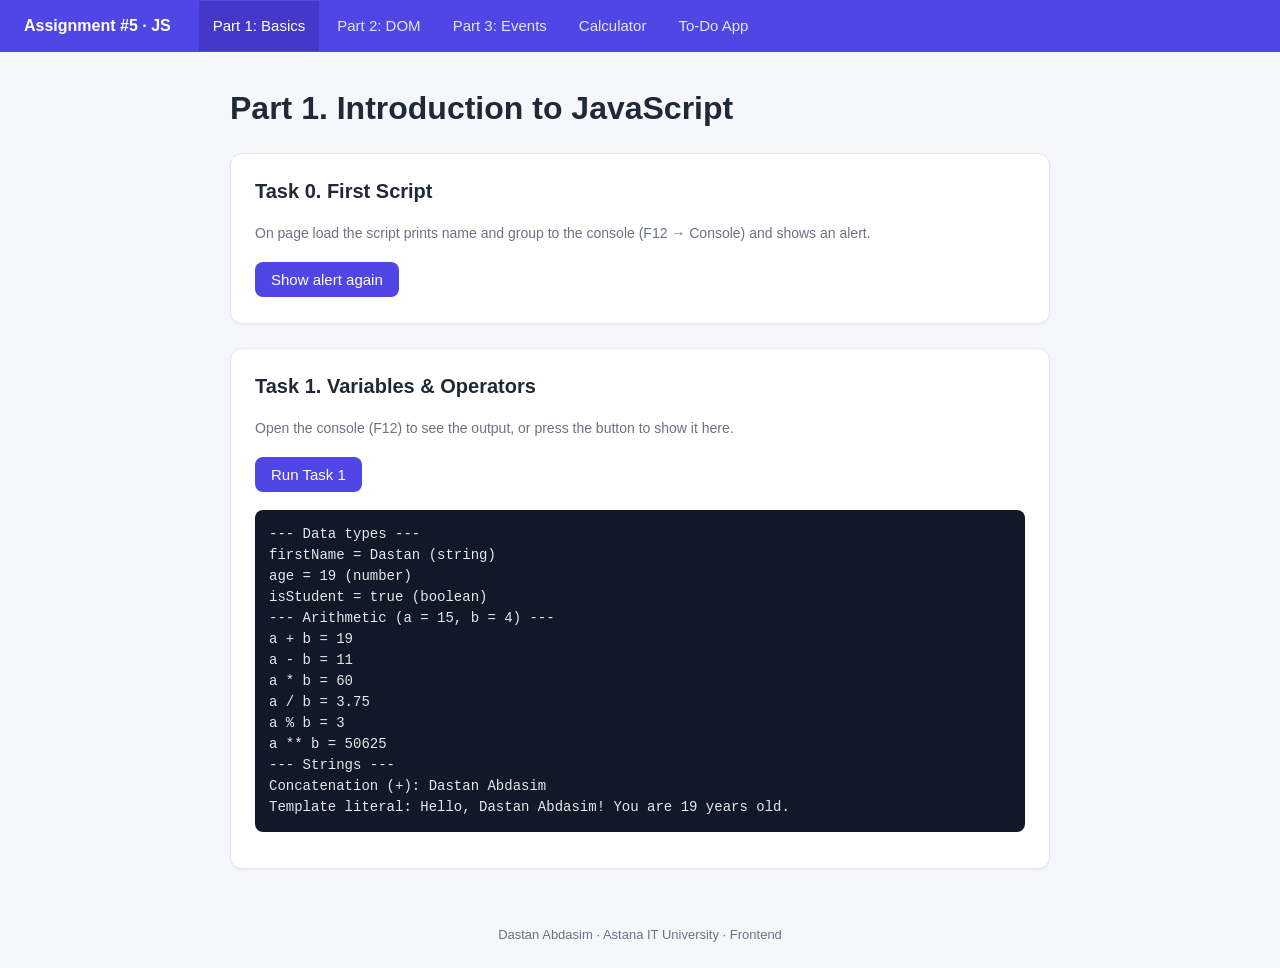
<file: index.html>
<!DOCTYPE html>
<html lang="en">
<head>
  <meta charset="UTF-8">
  <meta name="viewport" content="width=device-width, initial-scale=1.0">
  <title>Part 1 - Introduction to JavaScript | Assignment #5</title>
  <link rel="stylesheet" href="css/style.css">
</head>
<body>
  <nav class="navbar">
    <span class="brand">Assignment #5 · JS</span>
    <a class="link active" href="index.html">Part 1: Basics</a>
    <a class="link" href="dom.html">Part 2: DOM</a>
    <a class="link" href="events.html">Part 3: Events</a>
    <a class="link" href="calculator.html">Calculator</a>
    <a class="link" href="todo.html">To-Do App</a>
  </nav>
  <main>
    <h1>Part 1. Introduction to JavaScript</h1>

    <section class="card">
      <h2>Task 0. First Script</h2>
      <p class="hint">On page load the script prints name and group to the console (F12 → Console) and shows an alert.</p>
      <button id="alertBtn">Show alert again</button>
    </section>

    <section class="card">
      <h2>Task 1. Variables &amp; Operators</h2>
      <p class="hint">Open the console (F12) to see the output, or press the button to show it here.</p>
      <button id="runVarsBtn">Run Task 1</button>
      <pre class="output" id="varsOutput">Press the button…</pre>
    </section>
  </main>
  <footer>Dastan Abdasim · Astana IT University · Frontend</footer>
  <script src="js/task0-1.js"></script>
</body>
</html>
</file>
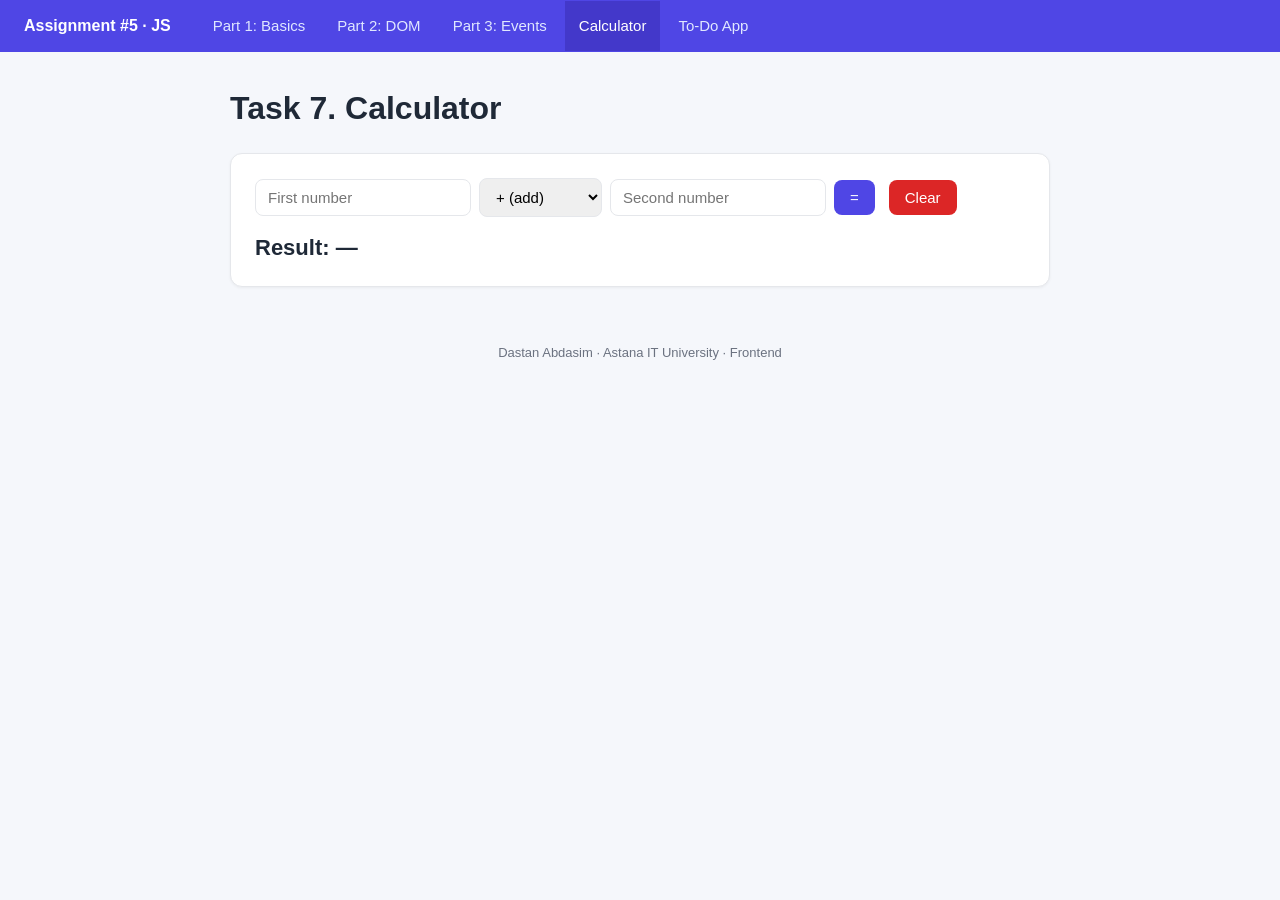
<file: calculator.html>
<!DOCTYPE html>
<html lang="en">
<head>
  <meta charset="UTF-8">
  <meta name="viewport" content="width=device-width, initial-scale=1.0">
  <title>Task 7 - Calculator | Assignment #5</title>
  <link rel="stylesheet" href="css/style.css">
</head>
<body>
  <nav class="navbar">
    <span class="brand">Assignment #5 · JS</span>
    <a class="link" href="index.html">Part 1: Basics</a>
    <a class="link" href="dom.html">Part 2: DOM</a>
    <a class="link" href="events.html">Part 3: Events</a>
    <a class="link active" href="calculator.html">Calculator</a>
    <a class="link" href="todo.html">To-Do App</a>
  </nav>
  <main>
    <h1>Task 7. Calculator</h1>

    <section class="card">
      <div class="calc-row">
        <input type="number" id="num1" placeholder="First number" step="any">
        <select id="operator">
          <option value="+">+ (add)</option>
          <option value="-">− (subtract)</option>
          <option value="*">× (multiply)</option>
          <option value="/">÷ (divide)</option>
        </select>
        <input type="number" id="num2" placeholder="Second number" step="any">
        <button id="calcBtn">=</button>
        <button id="clearBtn" class="danger">Clear</button>
      </div>
      <div id="calcResult">Result: —</div>
    </section>
  </main>
  <footer>Dastan Abdasim · Astana IT University · Frontend</footer>
  <script src="js/calculator.js"></script>
</body>
</html>
</file>
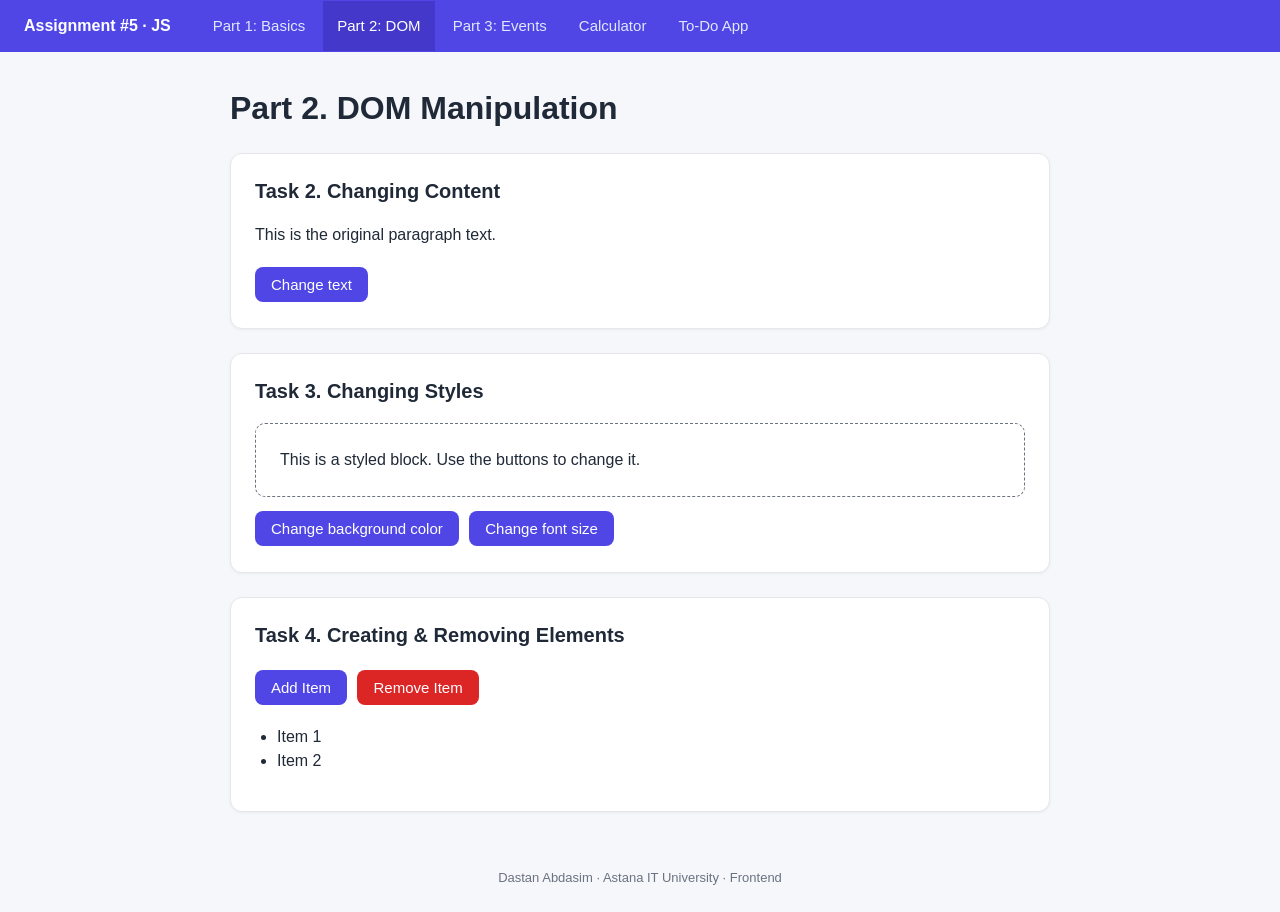
<file: dom.html>
<!DOCTYPE html>
<html lang="en">
<head>
  <meta charset="UTF-8">
  <meta name="viewport" content="width=device-width, initial-scale=1.0">
  <title>Part 2 - DOM Manipulation | Assignment #5</title>
  <link rel="stylesheet" href="css/style.css">
</head>
<body>
  <nav class="navbar">
    <span class="brand">Assignment #5 · JS</span>
    <a class="link" href="index.html">Part 1: Basics</a>
    <a class="link active" href="dom.html">Part 2: DOM</a>
    <a class="link" href="events.html">Part 3: Events</a>
    <a class="link" href="calculator.html">Calculator</a>
    <a class="link" href="todo.html">To-Do App</a>
  </nav>
  <main>
    <h1>Part 2. DOM Manipulation</h1>

    <section class="card">
      <h2>Task 2. Changing Content</h2>
      <p id="textPara">This is the original paragraph text.</p>
      <button id="changeTextBtn">Change text</button>
    </section>

    <section class="card">
      <h2>Task 3. Changing Styles</h2>
      <div id="styleBox">This is a styled block. Use the buttons to change it.</div>
      <button id="bgBtn">Change background color</button>
      <button id="fontBtn">Change font size</button>
    </section>

    <section class="card">
      <h2>Task 4. Creating &amp; Removing Elements</h2>
      <button id="addItemBtn">Add Item</button>
      <button id="removeItemBtn" class="danger">Remove Item</button>
      <ul id="itemList">
        <li>Item 1</li>
        <li>Item 2</li>
      </ul>
    </section>
  </main>
  <footer>Dastan Abdasim · Astana IT University · Frontend</footer>
  <script src="js/task2-4.js"></script>
</body>
</html>
</file>
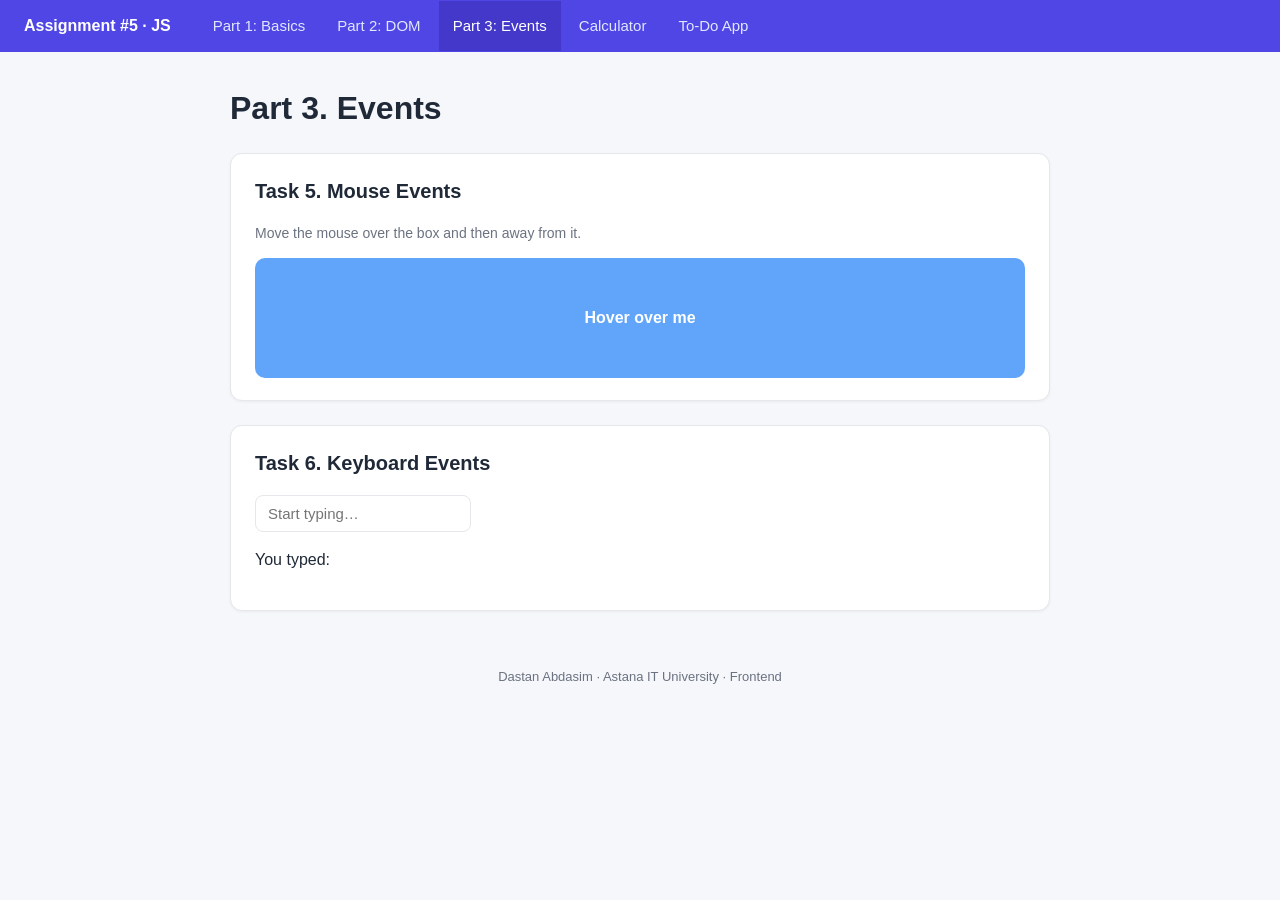
<file: events.html>
<!DOCTYPE html>
<html lang="en">
<head>
  <meta charset="UTF-8">
  <meta name="viewport" content="width=device-width, initial-scale=1.0">
  <title>Part 3 - Events | Assignment #5</title>
  <link rel="stylesheet" href="css/style.css">
</head>
<body>
  <nav class="navbar">
    <span class="brand">Assignment #5 · JS</span>
    <a class="link" href="index.html">Part 1: Basics</a>
    <a class="link" href="dom.html">Part 2: DOM</a>
    <a class="link active" href="events.html">Part 3: Events</a>
    <a class="link" href="calculator.html">Calculator</a>
    <a class="link" href="todo.html">To-Do App</a>
  </nav>
  <main>
    <h1>Part 3. Events</h1>

    <section class="card">
      <h2>Task 5. Mouse Events</h2>
      <p class="hint">Move the mouse over the box and then away from it.</p>
      <div id="hoverBox">Hover over me</div>
    </section>

    <section class="card">
      <h2>Task 6. Keyboard Events</h2>
      <input type="text" id="liveInput" placeholder="Start typing…">
      <p>You typed: <span id="liveOutput"></span></p>
    </section>
  </main>
  <footer>Dastan Abdasim · Astana IT University · Frontend</footer>
  <script src="js/task5-6.js"></script>
</body>
</html>
</file>
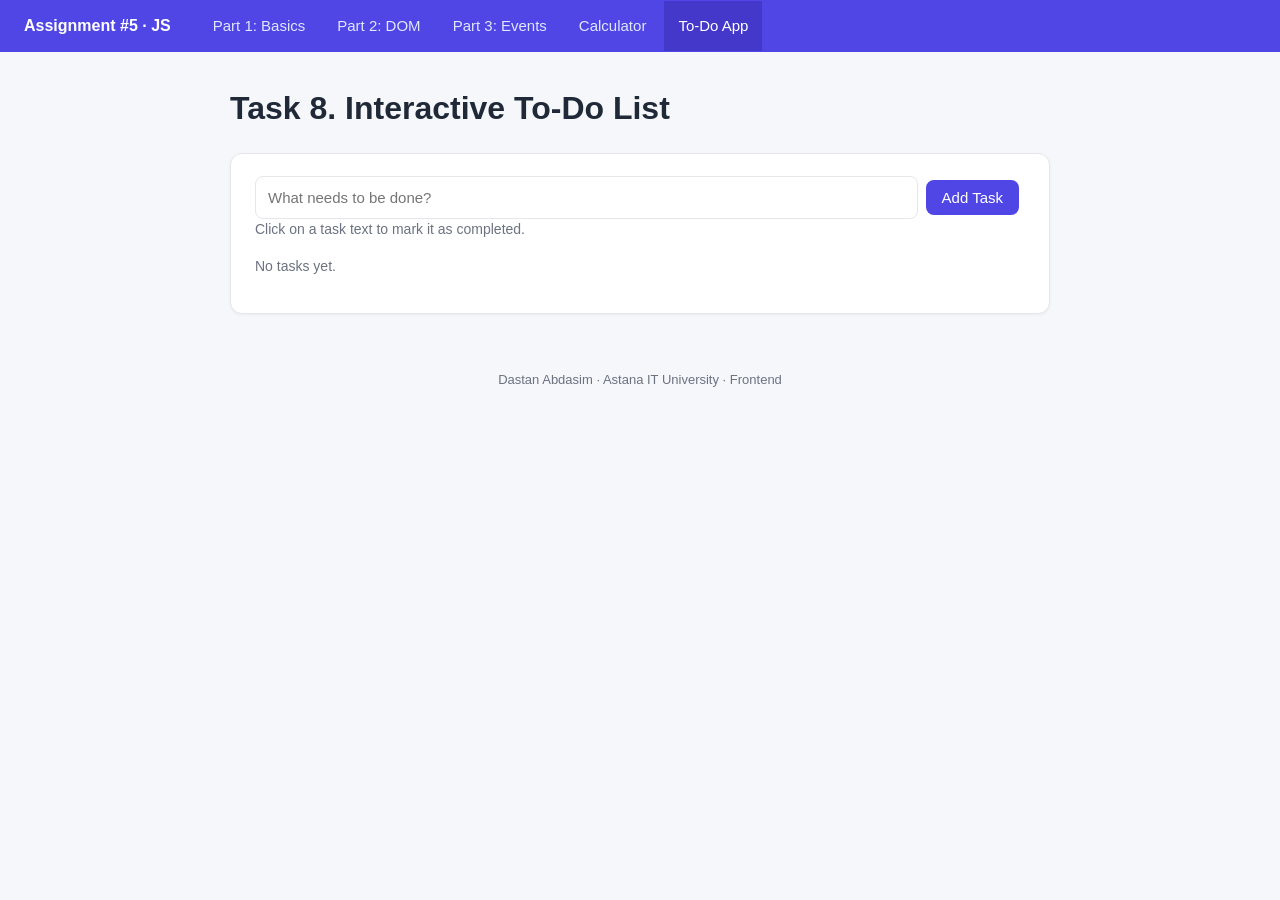
<file: todo.html>
<!DOCTYPE html>
<html lang="en">
<head>
  <meta charset="UTF-8">
  <meta name="viewport" content="width=device-width, initial-scale=1.0">
  <title>Task 8 - To-Do App | Assignment #5</title>
  <link rel="stylesheet" href="css/style.css">
</head>
<body>
  <nav class="navbar">
    <span class="brand">Assignment #5 · JS</span>
    <a class="link" href="index.html">Part 1: Basics</a>
    <a class="link" href="dom.html">Part 2: DOM</a>
    <a class="link" href="events.html">Part 3: Events</a>
    <a class="link" href="calculator.html">Calculator</a>
    <a class="link active" href="todo.html">To-Do App</a>
  </nav>
  <main>
    <h1>Task 8. Interactive To-Do List</h1>

    <section class="card">
      <div class="todo-form">
        <input type="text" id="taskInput" placeholder="What needs to be done?">
        <button id="addTaskBtn">Add Task</button>
      </div>
      <p class="hint">Click on a task text to mark it as completed.</p>
      <ul id="taskList"></ul>
      <p id="taskCount"></p>
    </section>
  </main>
  <footer>Dastan Abdasim · Astana IT University · Frontend</footer>
  <script src="js/todo.js"></script>
</body>
</html>
</file>
<file: css/style.css>
:root {
  --bg: #f5f7fb;
  --card: #ffffff;
  --text: #1f2937;
  --muted: #6b7280;
  --primary: #4f46e5;
  --primary-dark: #4338ca;
  --danger: #dc2626;
  --border: #e5e7eb;
}
* { box-sizing: border-box; }
body {
  margin: 0;
  font-family: "Segoe UI", Roboto, Arial, sans-serif;
  background: var(--bg);
  color: var(--text);
  line-height: 1.5;
}
.navbar {
  background: var(--primary);
  display: flex;
  flex-wrap: wrap;
  align-items: center;
  gap: 4px;
  padding: 0 24px;
  position: sticky;
  top: 0;
  z-index: 10;
}
.navbar .brand { color: #fff; font-weight: 700; margin-right: 24px; padding: 14px 0; }
.navbar a.link {
  color: #e0e7ff;
  text-decoration: none;
  padding: 14px 14px;
  font-size: 15px;
}
.navbar a.link:hover, .navbar a.link.active { background: var(--primary-dark); color: #fff; }
main { max-width: 860px; margin: 32px auto; padding: 0 20px; }
h1 { margin-top: 0; }
.card {
  background: var(--card);
  border: 1px solid var(--border);
  border-radius: 12px;
  padding: 22px 24px;
  margin-bottom: 24px;
  box-shadow: 0 1px 3px rgba(0,0,0,.05);
}
.card h2 { margin-top: 0; font-size: 20px; }
.hint { color: var(--muted); font-size: 14px; margin-top: 0; }
button {
  background: var(--primary);
  color: #fff;
  border: none;
  border-radius: 8px;
  padding: 9px 16px;
  font-size: 15px;
  cursor: pointer;
  margin: 4px 6px 4px 0;
}
button:hover { background: var(--primary-dark); }
button.danger { background: var(--danger); }
button.danger:hover { background: #b91c1c; }
input[type="text"], input[type="number"], select {
  padding: 9px 12px;
  border: 1px solid var(--border);
  border-radius: 8px;
  font-size: 15px;
}
input:focus, select:focus { outline: 2px solid var(--primary); border-color: transparent; }
footer { text-align: center; color: var(--muted); font-size: 13px; padding: 24px; }

/* Task 3 */
#styleBox {
  padding: 24px;
  border-radius: 10px;
  border: 1px dashed var(--muted);
  background: #fff;
  margin-bottom: 10px;
  transition: background .3s, font-size .2s;
  font-size: 16px;
}
/* Task 4 */
#itemList { padding-left: 22px; }
/* Task 5 */
#hoverBox {
  width: 100%;
  height: 120px;
  background: #60a5fa;
  border-radius: 10px;
  display: flex;
  align-items: center;
  justify-content: center;
  color: #fff;
  font-weight: 600;
  transition: background .25s;
  user-select: none;
}
/* Task 6 */
#liveOutput { font-weight: 600; color: var(--primary); min-height: 24px; }
/* Task 7 */
.calc-row { display: flex; flex-wrap: wrap; gap: 8px; align-items: center; }
#calcResult { font-size: 22px; font-weight: 700; margin-top: 12px; }
#calcResult.error { color: var(--danger); }
/* Task 8 */
.todo-form { display: flex; gap: 8px; }
.todo-form input { flex: 1; }
#taskList { list-style: none; padding: 0; margin: 16px 0 0; }
#taskList li {
  display: flex;
  align-items: center;
  gap: 10px;
  padding: 10px 12px;
  border: 1px solid var(--border);
  border-radius: 8px;
  margin-bottom: 8px;
  background: #fafafa;
}
#taskList li span { flex: 1; cursor: pointer; }
#taskList li.completed span { text-decoration: line-through; color: var(--muted); }
#taskList li button { margin: 0; padding: 6px 12px; }
#taskCount { color: var(--muted); font-size: 14px; }
pre.output {
  background: #111827;
  color: #e5e7eb;
  padding: 14px;
  border-radius: 8px;
  overflow-x: auto;
  font-size: 14px;
}
</file>
